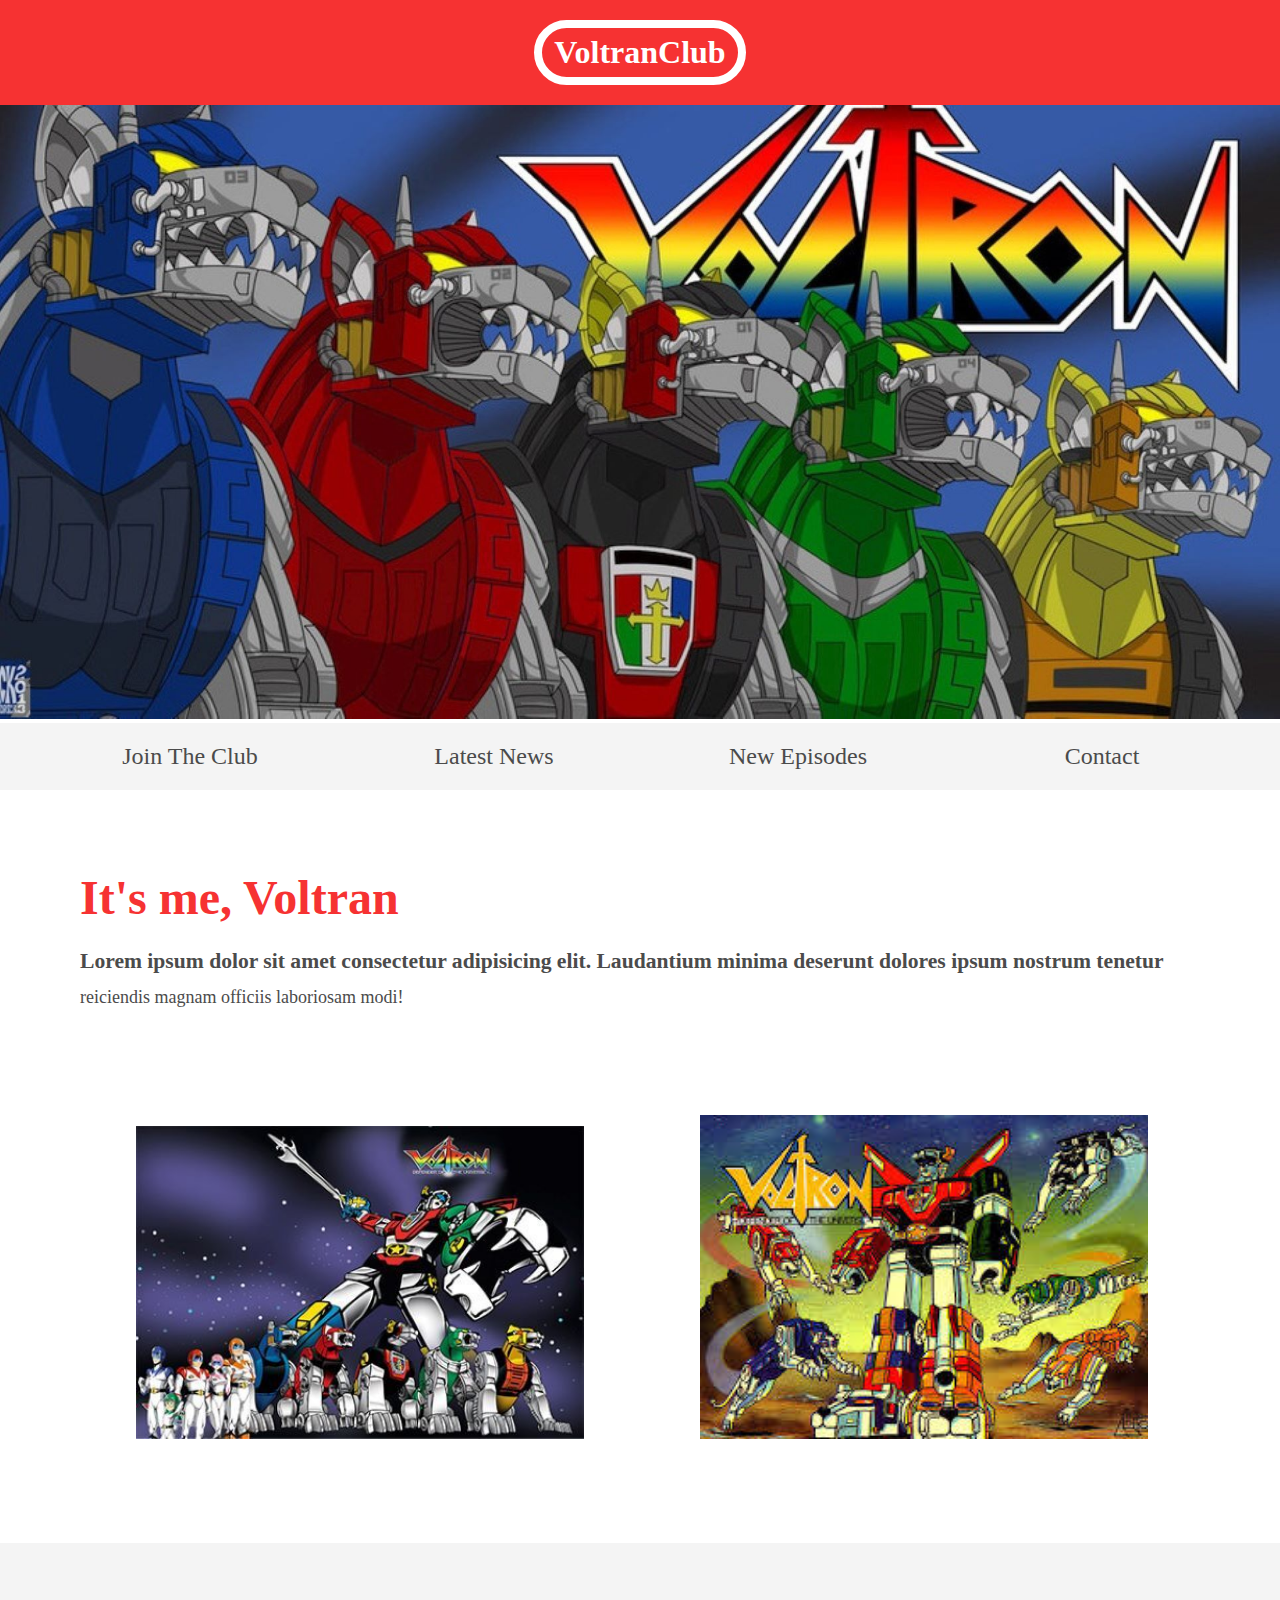
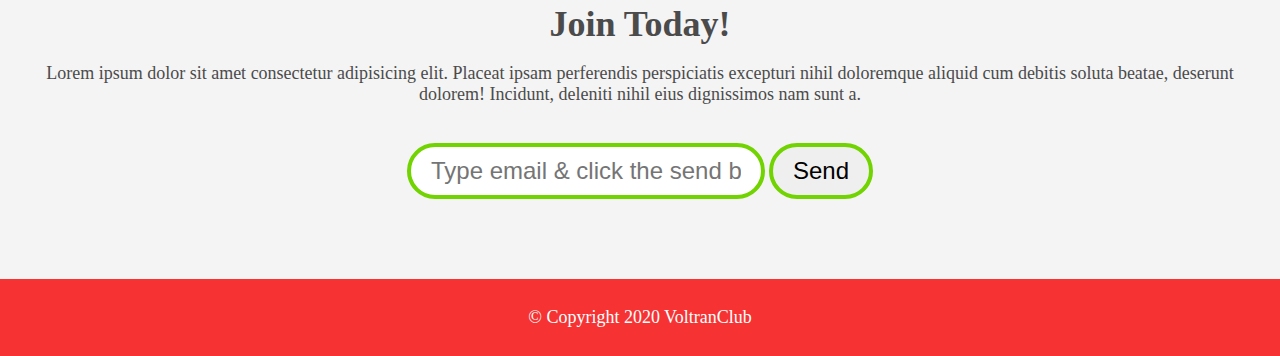
<file: voltran/index.html>
<!DOCTYPE html>
<html lang="en">
<head>
    <meta charset="UTF-8">
    <meta http-equiv="X-UA-Compatible" content="IE=edge">
    <meta name="viewport" content="width=device-width, initial-scale=1.0">
    <title>Voltran</title>
    <link rel="stylesheet" href="style.css">
</head>
<body>
    <header>
        <h1>VoltranClub</h1>
    </header>
    <section class="banner">
        <img src="./images/voltran.jpg" alt="VoltranClub">
    </section>

    <nav>
        <ul>
            <li><a href="#">Join The Club</a></li>
            <li><a href="#">Latest News</a></li>
            <li><a href="#">New Episodes</a></li>
            <li><a href="#">Contact</a></li>
        </ul>
    </nav>

    <main>
        <article>
            <h2>It's  me, Voltran</h2>
            <p>Lorem ipsum dolor sit amet consectetur adipisicing elit. Laudantium minima deserunt dolores ipsum nostrum tenetur reiciendis magnam officiis laboriosam modi!</p>
        </article>

        <ul class="images">
            <li><img src="./images/voltran2.jpg" alt="voltran"></li>
            <li><img src="./images/voltran3.jpg" alt="voltran"></li>
        </ul>
    </main>

    <section class="join">
        <h2>Join Today!</h2>
        <p>Lorem ipsum dolor sit amet consectetur adipisicing elit. Placeat ipsam perferendis perspiciatis excepturi nihil doloremque aliquid cum debitis soluta beatae, deserunt dolorem! Incidunt, deleniti nihil eius dignissimos nam sunt a.</p>

        <form action="#" method="get">
            <input type="email" name="email" id="email" placeholder="Type email & click the send button">
            <input type="submit" value="Send" id="sendbutton">


        </form>


    </section>

    <footer>
        <p>© Copyright 2020 VoltranClub</p>
    </footer>
    
</body>
</html>
</file>
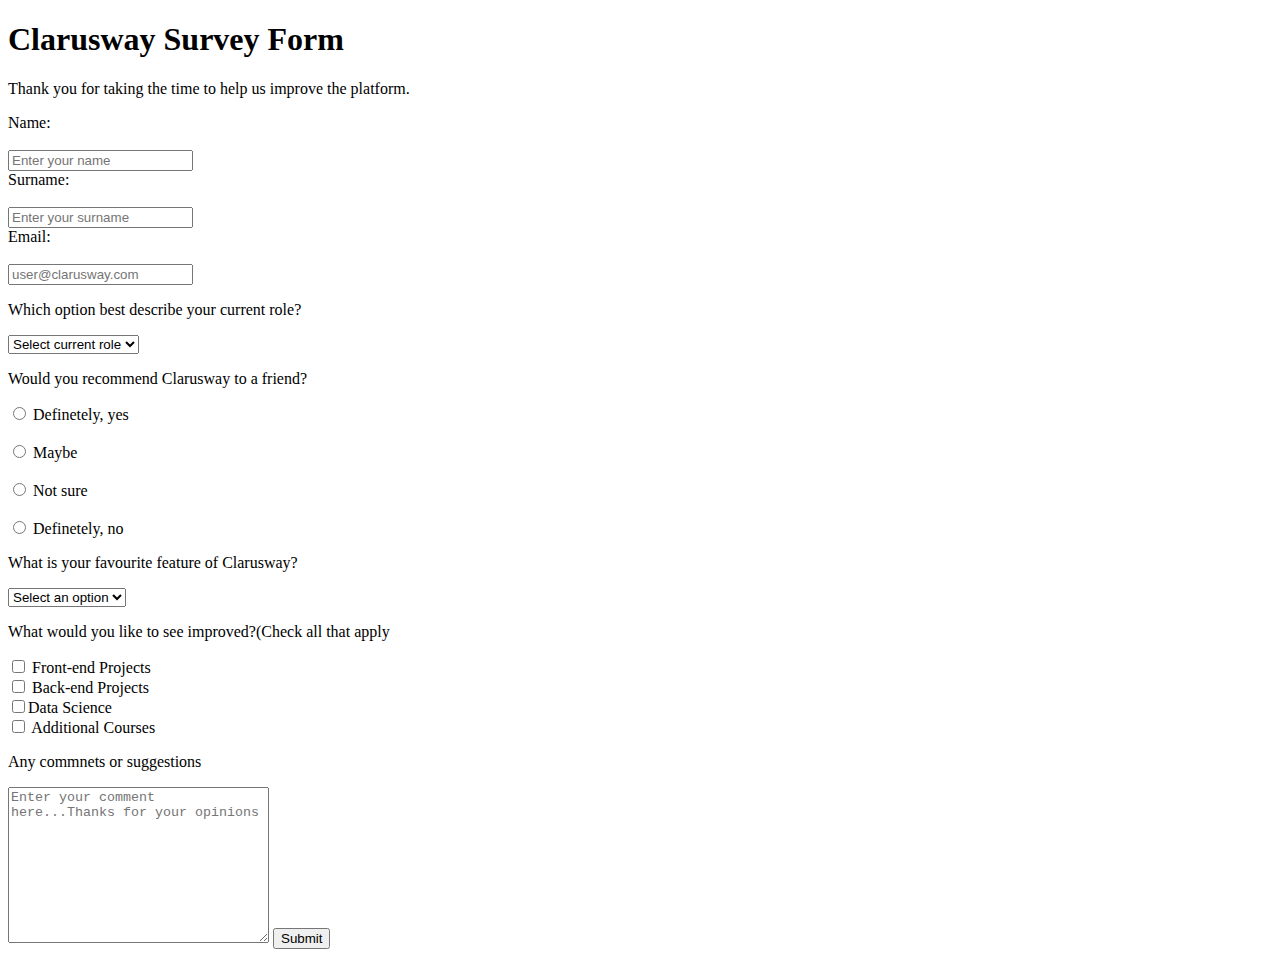
<file: survey.html>
<!DOCTYPE html>
<html lang="en">
<head>
    <meta charset="UTF-8">
    <meta http-equiv="X-UA-Compatible" content="IE=edge">
    <meta name="viewport" content="width=device-width, initial-scale=1.0">
    <title>Survey</title>
</head>
<body>
    <h1>Clarusway Survey Form</h1>
    <p>Thank you for taking the time to help us improve the platform.</p>
    <form action="survey.css">
        <label for="name">Name:</label>
        <br><br>
        <input  type="text" name="name" id="name" placeholder="Enter your name">
        <br>
        <label for="sname">Surname:</label>
        <br><br>
        <input type="text" name="Surname" id="sname" placeholder="Enter your surname">
        <br>
        <label for="mail">Email:</label>
        <br><br>
        <input type="email" name="Email" id="mail"placeholder="user@clarusway.com">
        
        <p>Which option best describe your current role?</p>
        
        <select name="current_role" id="" >
            <option value="none" selected disabled hidden>Select current role</option>
            <option value="Tlead">Team Leader</option>
            <option value="Developer">Developer</option>
            <option value="AWS">AWS</option>
            
         </select>

         <p>Would you recommend Clarusway to a friend?</p>
         <input type="radio" name="recommend" id="yes" value="yes"> 
         <label for="yes">Definetely, yes</label>
         <br><br>
         <input type="radio" name="recommend" id="maybe" value="maybe">
         <label for="maybe">Maybe</label>
          <br><br>
          <input type="radio" name="recommend" id="not" value="not">
         <label for="not">Not sure</label>
          <br><br>
          <input type="radio" name="recommend" id="no" value="no"> 
         <label for="no">Definetely, no</label>
         
         <br>
         <p>What is your favourite feature of Clarusway?</p>
         
         <select name="fav_feature" id="">
            <option value="none" selected disabled hidden>Select an option</option>
            <option value="documents">Documents</option>
            <option value="mentor">Mentor</option>
            <option value="Kahoot">Kahoot</option>
         </select>
         <br>
         <p>What would you like to see improved?(Check all that apply</p>
         <input type="checkbox" name="fronted" id="fend" value="Frontend">
         <label for="fend">Front-end Projects</label>
         <br>
         <input type="checkbox" name="backend" id="back" value="Backend">
         <label for="back">Back-end Projects</label>
         <br>
         <input type="checkbox" name="DS" id="ds" value="DataScience>
         <label for="ds">Data Science</label>
         <br>
         <input type="checkbox" name="Addition" id="add" value="Additional Courses">
         <label for="add">Additional Courses</label>
         <br>
         <p>Any commnets or suggestions</p>
         <textarea name="opininons" id="" cols="30" rows="10" placeholder="Enter your comment here...Thanks for your opinions"></textarea>
         <input type="submit" value="Submit">








    </form>
    
</body>
</html>
</file>
<file: voltran/style.css>
body, ul, li, h1, h2, a{
    margin: 0;
    padding: 0;
    font-family: tahoma;
  }
  p{
    font-size: 18px;
  }
  header{
    background-color: #F63232;
    padding: 20px 0;
    text-align: center;
    position:fixed;
    width: 100%;
    top: 0;
    left: 0;
    z-index: 1;
  }
  header h1{
    color: white;
    border: 8px solid white;
    display: inline-block;
    padding: 6px 12px;
    border-radius: 36px;
  }
  .banner{
    position: relative;
  }
  .banner img{
    width: 100%;
  }
  nav{
    background: #F4F4F4;
    padding: 20px;
    position: sticky;
    top: 106px;
    z-index: 1;
  }
  nav ul{
    white-space:nowrap;
    max-width: 1200px;
    margin: 0 auto;
    text-align: center;
  }
  nav li{
    width: 25%;
    display: inline-block;
    font-size: 24px;
  }
  nav li a{
    text-decoration: none;
    color: #4B4B4B;
  }
  nav li a:hover{
    text-decoration: underline;
  }
  nav li a.join{
    color: #F63232;
  }
  main{
    max-width: 100%;
    width: 1200px;
    margin: 80px auto;
    padding: 0 40px;
    box-sizing: border-box;
  }
  article h2{
    color: #F63232;
    font-size: 48px;
  }
  article p{
    line-height: 2em;
    color: #4B4B4B;
  }
  article p::first-line{
    font-weight: bold;
    font-size: 1.2em;
  }
  .images{
    text-align: center;
    margin: 80px 0;
    white-space: nowrap;
  }
  .images li{
    display: inline-block;
    list-style-type: none;
    width: 40%;
    margin: 20px 5%;
    position: relative;
  }
  .images li:hover{
    top: -4px;
  }
  .images li img{
    /* max-width: 100%; */
    width: 100%;
  }
  section.join{
    background: #F4F4F4;
    text-align: center;
    padding: 60px 20px;
    color: #4B4B4B;
  }
  section.join h2{
    font-size: 36px;
  }
  form input{
    margin: 20px 0;
    padding: 10px 20px;
    font-size: 24px;
    border-radius: 28px;
    border: 4px solid white;
  }
  form input:focus{
    border: 4px dashed #4B4B4B;
    outline: none;
  }
  form input:valid{
    border: 4px solid #71d300;
  }
  footer{
    background: #F63232;
    color: white;
    padding: 10px;
    text-align: center;
  }
  /* responsive styles */
  @media screen and (max-width: 1400px){
    .banner .welcome{
      font-size: 40px;
    }
  }
  @media screen and (max-width: 960px){
    .banner .welcome{
      font-size: 28px;
    }
    nav li{
      font-size: 18px;
    }
  }
  @media screen and (max-width: 700px){
    .banner .welcome{
      font-size: 20px;
      position: relative;
      text-align: center;
    }
    .banner .welcome br{
      display: none;
    }
    .banner .welcome span{
      font-size: 1em;
    }
    nav li{
      font-size: 18px;
    }
    .images li{
      width: 100%;
      display: block;
      margin: 20px auto;
    }
  }
  @media screen and (max-width: 560px){
    .banner .welcome{
      font-size: 20px;
      position: relative;
      text-align: center;
    }
    .banner .welcome br{
      display: none;
    }
    .banner .welcome span{
      font-size: 1em;
    }
    nav li{
      display: block;
      width: 100%;
      margin: 12px 0;
    }
    article h2{
      font-size: 36px;
    }
    header, nav{
      position: relative;
      top: 0;
    }
  }
</file>
